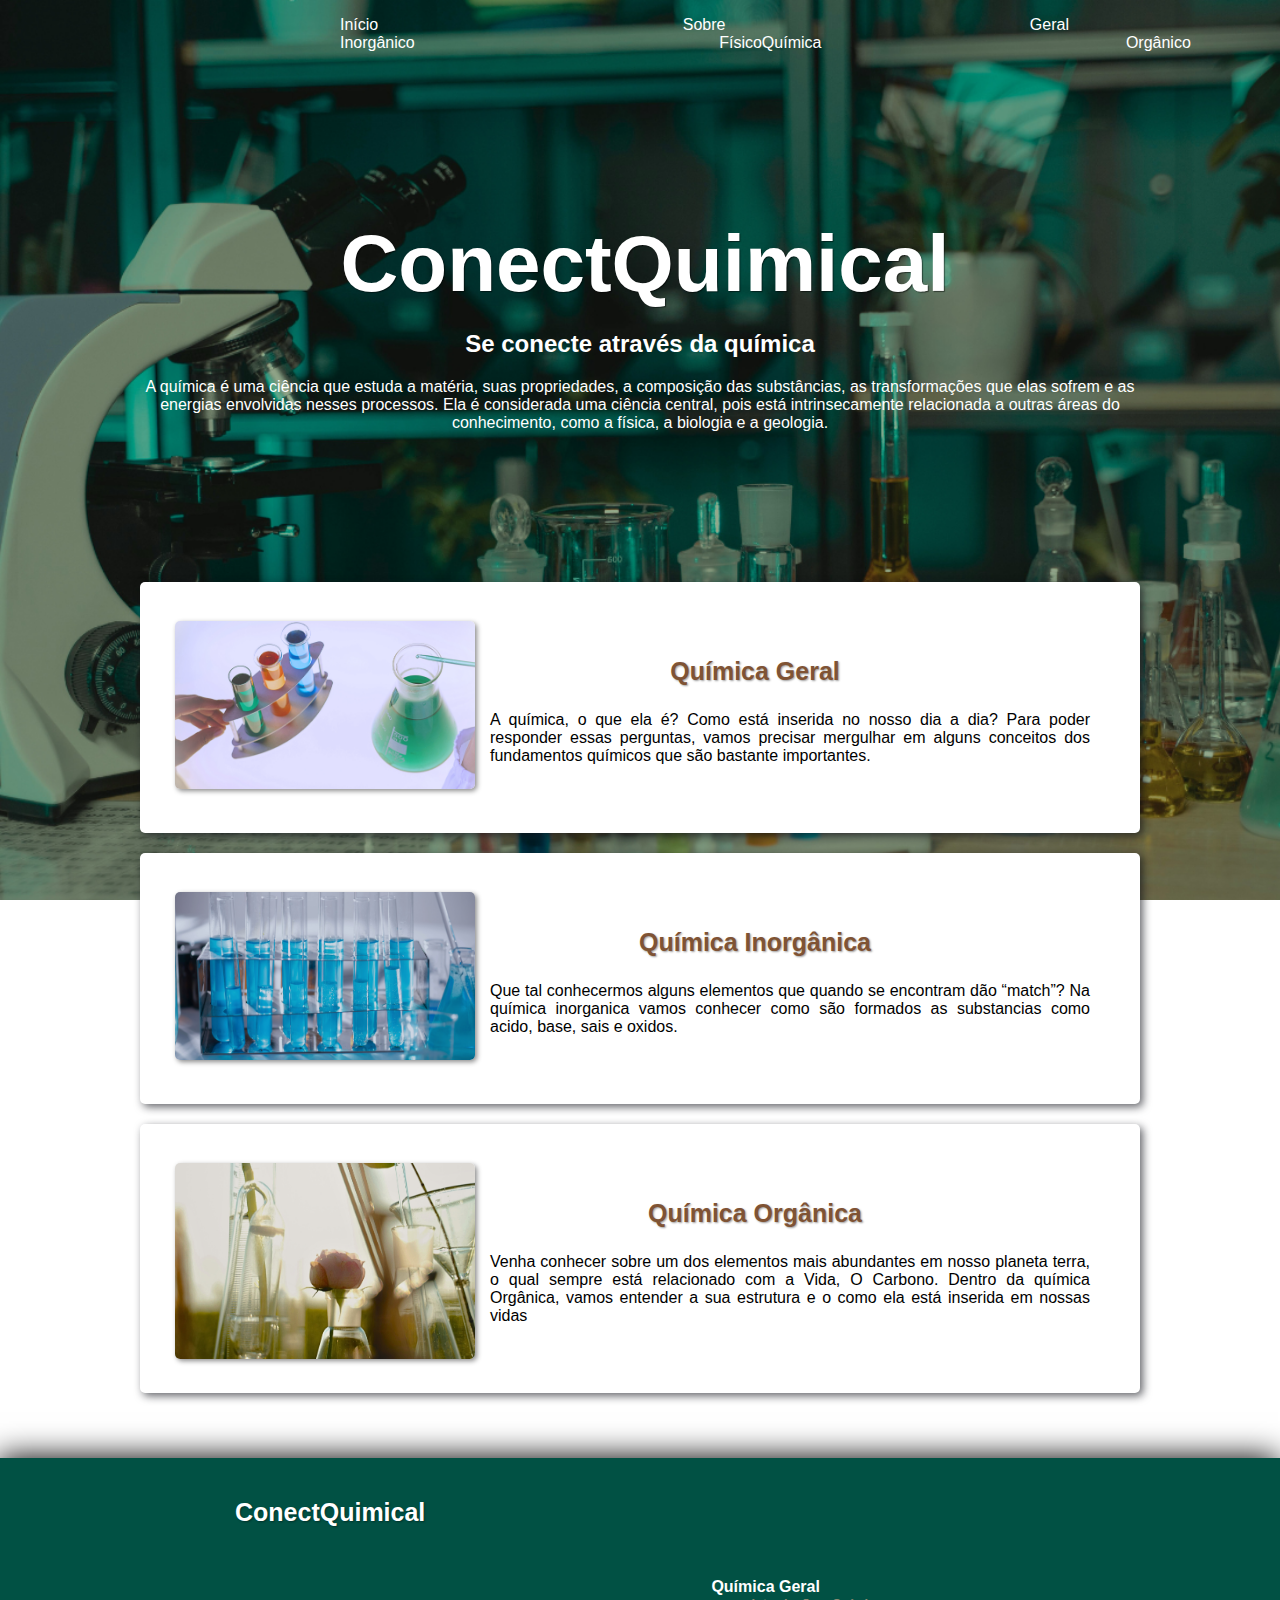
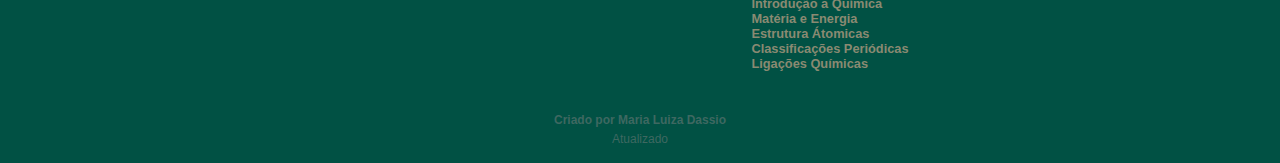
<file: index.html>
<!DOCTYPE html>
<html lang="pt-br">
<head>
    <meta charset="UTF-8">
    <meta name="viewport" content="width=device-width, initial-scale=1.0">
    <link rel="stylesheet" href="style/index.css">
    <title>ConectQuimical</title>
</head>
<body>
    <header>
        <nav>
            <ul id="menu">
                <li><a href="index.html">Início</a></li>
                <li><a href="pg2-sobre.html">Sobre</a></li>
                <li><a href="pg3-geral.html">Geral</a></li>
                <li><a href="pg4-inorganic.html">Inorgânico</a></li>
                <li><a href="pg5-fisicoquimica.html">FísicoQuímica</a></li>
                <li><a href="pg6-organic.html">Orgânico</a></li>
            </ul>
        </nav>
    </header>

    <main>
        
            <section class="titulo">
                <h1>ConectQuimical</h1>
                
                    <h2>Se conecte através da química</h2>
                    <p>A química é uma ciência que estuda a matéria, suas propriedades, a composição das substâncias, as transformações que elas sofrem e as energias envolvidas nesses processos. Ela é considerada uma ciência central, pois está intrinsecamente relacionada a outras áreas do conhecimento, como a física, a biologia e a geologia.</p>
            </section>
           
        
        
            <section>
            <article class="intro">
                <h3>Química Geral</h3>
                <tr>
                    <img src="imagens/geral.png" alt="geral">
                    <p class="text-subject">A química, o que ela é? Como está inserida no nosso dia a dia? Para poder responder essas perguntas, vamos precisar mergulhar em alguns conceitos dos fundamentos químicos que são bastante importantes.</p>
                    <a href="pg3-geral.html">Ver Mais</a>
                </tr>
            </article>
        
        
        
            <article class="intro">
                <h3>Química Inorgânica</h3>
                <tr>
                    <img src="imagens/inorganica.png" alt="inorganica">
                    <p class="text-subject">Que tal conhecermos alguns elementos que quando se encontram dão “match”? Na química inorganica vamos conhecer como são formados as substancias como acido, base, sais e oxidos.</p>
                    <a href="pg4-inorganic.html">Ver Mais</a>
                </tr>
            </article>

        
        
            <article class="intro">
                <h3>Química Orgânica</h3>
                <tr>
                    <img src="imagens/organica.png" alt="organica" class="organic">
                   <p class="text-subject">Venha conhecer sobre um dos elementos mais abundantes em nosso planeta terra, o qual sempre está relacionado com a Vida, O Carbono. Dentro da química Orgânica, vamos entender a sua estrutura e o como ela está inserida em nossas vidas</p>
                   <a href="pg5-organic.html">Ver Mais</a>
                </tr>
            </article>
        </section>
    </main>
    
    <footer>
        <h3 class="h3-rodape">ConectQuimical</h3>
            
                <section class="section-rodape">
                    <ul class="ul-rodape">
                        <li class="li-rodape"><a href="menu/pg3-geral/pg3-geral.html" class="a-rodape">Química Geral</a></li>
                            <ol><a href="" class="a-rodape">Introdução a Química</a></ol>
                            <ol><a href="" class="a-rodape">Matéria e Energia</a></ol>
                            <ol><a href="" class="a-rodape">Estrutura Átomicas</a></ol>
                            <ol><a href="" class="a-rodape">Classificações Periódicas</a></ol>
                            <ol><a href="" class="a-rodape">Ligações Químicas</a></ol>
                    </ul>
                </section>

                <aside>
                    <h4>Criado por Maria Luiza Dassio</h4>
                    <p class="aside-rodape">Atualizado</p>
                </aside>

                <!--<section class="section-rodape">
                    <ul class="ul-rodape">
                        <li class="li-rodape"><a href="" class="a-rodape">Química Inorgânica</a></li>
                            <ol></ol>
                    </ul>
                    </section>

                    <section class="section-rodape">
                        <ul class="ul-rodape">
                            <li class="li-rodape"><a href="" class="a-rodape">Química Fisica-Quimica</a></li>
                                <ol></ol>
                        </ul>
                    </section>

                    <section class="section-rodape">
                        <ul class="ul-rodape">
                            <li class="li-rodape"><a href="" class="a-rodape">Química Oragânica</a></li>
                                <ol><a href="" class="a-rodape"></a></ol>
                        </ul>
                    </section>-->
            
    </footer>
   
</body>
</html>
</file>
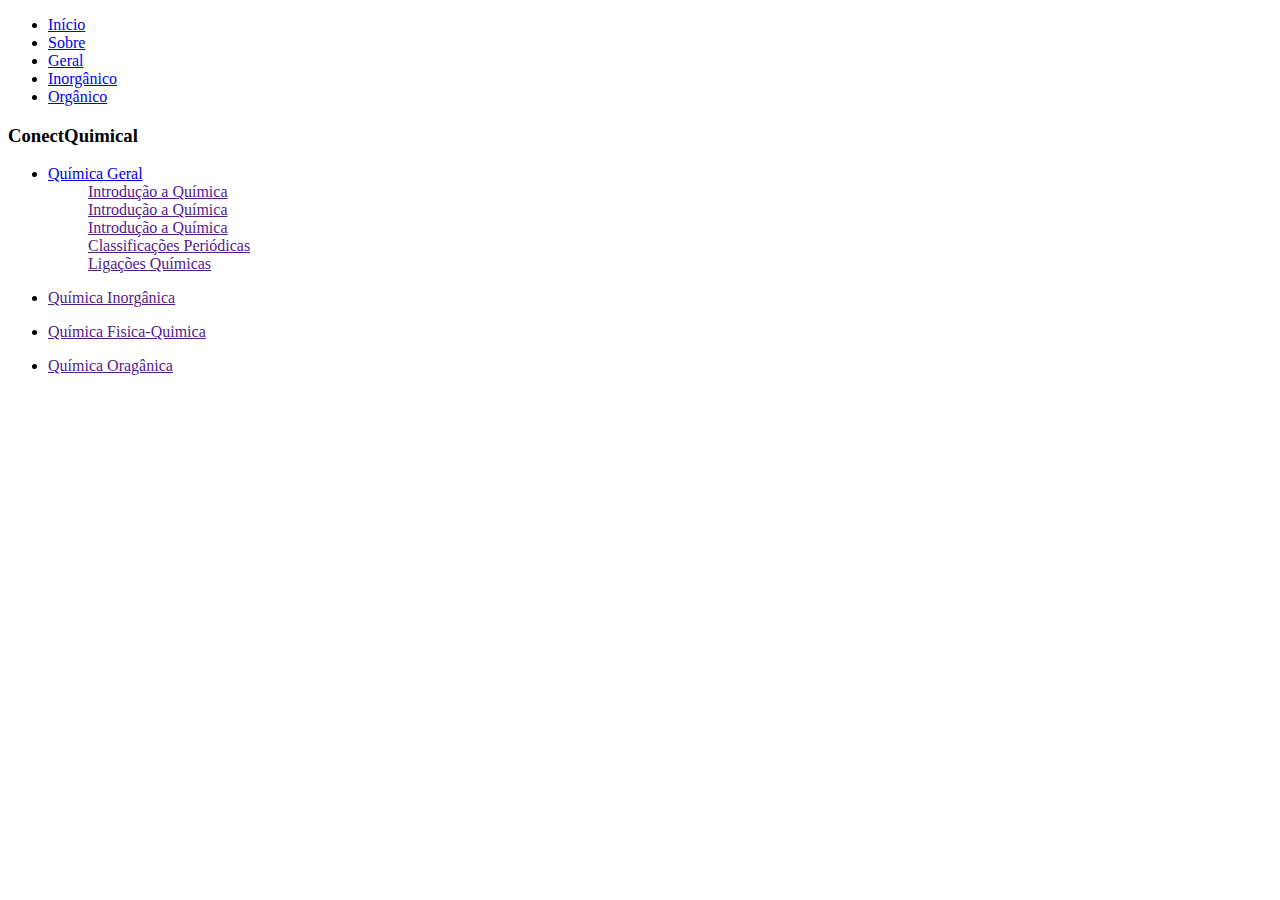
<file: pg2-sobre.html>
<!DOCTYPE html>
<html lang="pt-br">
<head>
    <meta charset="UTF-8">
    <meta name="viewport" content="width=device-width, initial-scale=1.0">
    <title>ConectQuimica ❘ Sobre</title>
</head>
<body>

   <header>
       
            <nav>
                <ul id="menu">
                    <li><a href="index.html">Início</a></li>
                    <li><a href="menu/">Sobre</a></li>
                    <li><a href="pg3-geral.html">Geral</a></li>
                    <li><a href="pg4-inorganic.html">Inorgânico</a></li>
                    <li><a href="pg5-organic.html">Orgânico</a></li>
                </ul>
            </nav>
   </header>
    
    














    <footer>
        <h3 class="h3-rodape">ConectQuimical</h3>
            
                <section class="section-rodape">
                    <ul class="ul-rodape">
                        <li class="li-rodape"><a href="menu/pg3-geral/pg3-geral.html" class="a-rodape">Química Geral</a></li>
                            <ol><a href="" class="a-rodape">Introdução a Química</a></ol>
                            <ol><a href="" class="a-rodape">Introdução a Química</a></ol>
                            <ol><a href="" class="a-rodape">Introdução a Química</a></ol>
                            <ol><a href="" class="a-rodape">Classificações Periódicas</a></ol>
                            <ol><a href="" class="a-rodape">Ligações Químicas</a></ol>
                    </ul>
                </section>

                <section class="section-rodape">
                    <ul class="ul-rodape">
                        <li class="li-rodape"><a href="" class="a-rodape">Química Inorgânica</a></li>
                            <ol></ol>
                    </ul>
                    </section>

                    <section class="section-rodape">
                        <ul class="ul-rodape">
                            <li class="li-rodape"><a href="" class="a-rodape">Química Fisica-Quimica</a></li>
                                <ol></ol>
                        </ul>
                    </section>

                    <section class="section-rodape">
                        <ul class="ul-rodape">
                            <li class="li-rodape"><a href="" class="a-rodape">Química Oragânica</a></li>
                                <ol><a href="" class="a-rodape"></a></ol>
                        </ul>
                    </section>
            
    </footer>
</body>
</html>
</file>
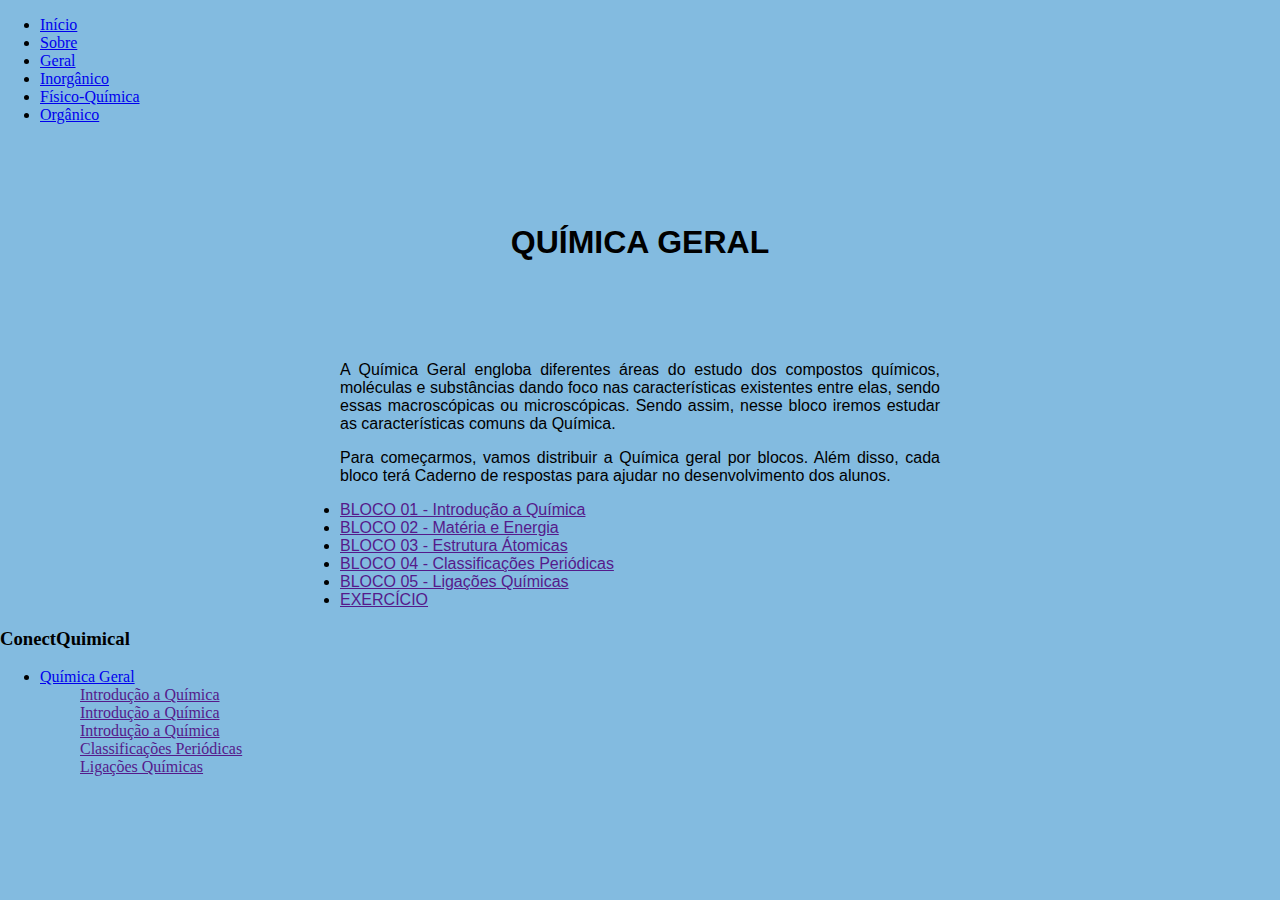
<file: pg3-geral.html>
<!DOCTYPE html>
<html lang="pt-br">
<head>
    <meta charset="UTF-8">
    <meta name="viewport" content="width=device-width, initial-scale=1.0">
    <title>ConectQuimica ❘ GERAL</title>
    <link rel="stylesheet" href="style/pg3-geral.css">
</head>
<body>
    <header>
        <nav>
            <ul id="menu">
                <li><a href="index.html">Início</a></li>
                <li><a href="pg2-sobre.html">Sobre</a></li>
                <li><a href="pg3-geral.html">Geral</a></li>
                <li><a href="pg4-inorganic.html">Inorgânico</a></li>
                <li><a href="pg5-fisicoquimica.html">Físico-Química</a></li>
                <li><a href="pg5-organic.html">Orgânico</a></li>
            </ul>
        </nav>

    </header>
    <main>
        
        <section>
        <h1>QUÍMICA GERAL</h1>
        </section>
    

        <section id="principal">
           
            <article class="text">
                <p>A Química Geral engloba  diferentes áreas do estudo dos compostos químicos, moléculas e substâncias dando foco nas características existentes entre elas, sendo essas macroscópicas ou microscópicas. Sendo assim, nesse bloco iremos estudar as características comuns da Química.</p>
                <p>Para começarmos, vamos distribuir a Química geral por blocos. Além disso, cada bloco terá Caderno de respostas para ajudar no desenvolvimento dos alunos.</p>
            </article>

            <article class="assuntos">
                <nav>
                    <li><a href="">BLOCO 01 - Introdução a Química</a></li>
                    <li><a href="">BLOCO 02 - Matéria e Energia</a></li>
                    <li><a href="">BLOCO 03 - Estrutura Átomicas</a></li>
                    <li><a href="">BLOCO 04 - Classificações Periódicas</a></li>
                    <li><a href="">BLOCO 05 - Ligações Químicas</a></li>
                    <li><a href="">EXERCÍCIO</a></li>
                </nav>
            </article>
        </section>
    </main>


    <footer>
        <h3 class="h3-rodape">ConectQuimical</h3>
            
                <section class="section-rodape">
                    <ul class="ul-rodape">
                        <li class="li-rodape"><a href="menu/pg3-geral/pg3-geral.html" class="a-rodape">Química Geral</a></li>
                            <ol><a href="" class="a-rodape">Introdução a Química</a></ol>
                            <ol><a href="" class="a-rodape">Introdução a Química</a></ol>
                            <ol><a href="" class="a-rodape">Introdução a Química</a></ol>
                            <ol><a href="" class="a-rodape">Classificações Periódicas</a></ol>
                            <ol><a href="" class="a-rodape">Ligações Químicas</a></ol>
                    </ul>
                </section>

               <!-- <section class="section-rodape">
                    <ul class="ul-rodape">
                        <li class="li-rodape"><a href="" class="a-rodape">Química Inorgânica</a></li>
                            <ol></ol>
                    </ul>
                    </section>

                    <section class="section-rodape">
                        <ul class="ul-rodape">
                            <li class="li-rodape"><a href="" class="a-rodape">Química Fisica-Quimica</a></li>
                                <ol></ol>
                        </ul>
                    </section>

                    <section class="section-rodape">
                        <ul class="ul-rodape">
                            <li class="li-rodape"><a href="" class="a-rodape">Química Oragânica</a></li>
                                <ol><a href="" class="a-rodape"></a></ol>
                        </ul>
                    </section>-->
            
    </footer>
    
</body>
</html>
</file>
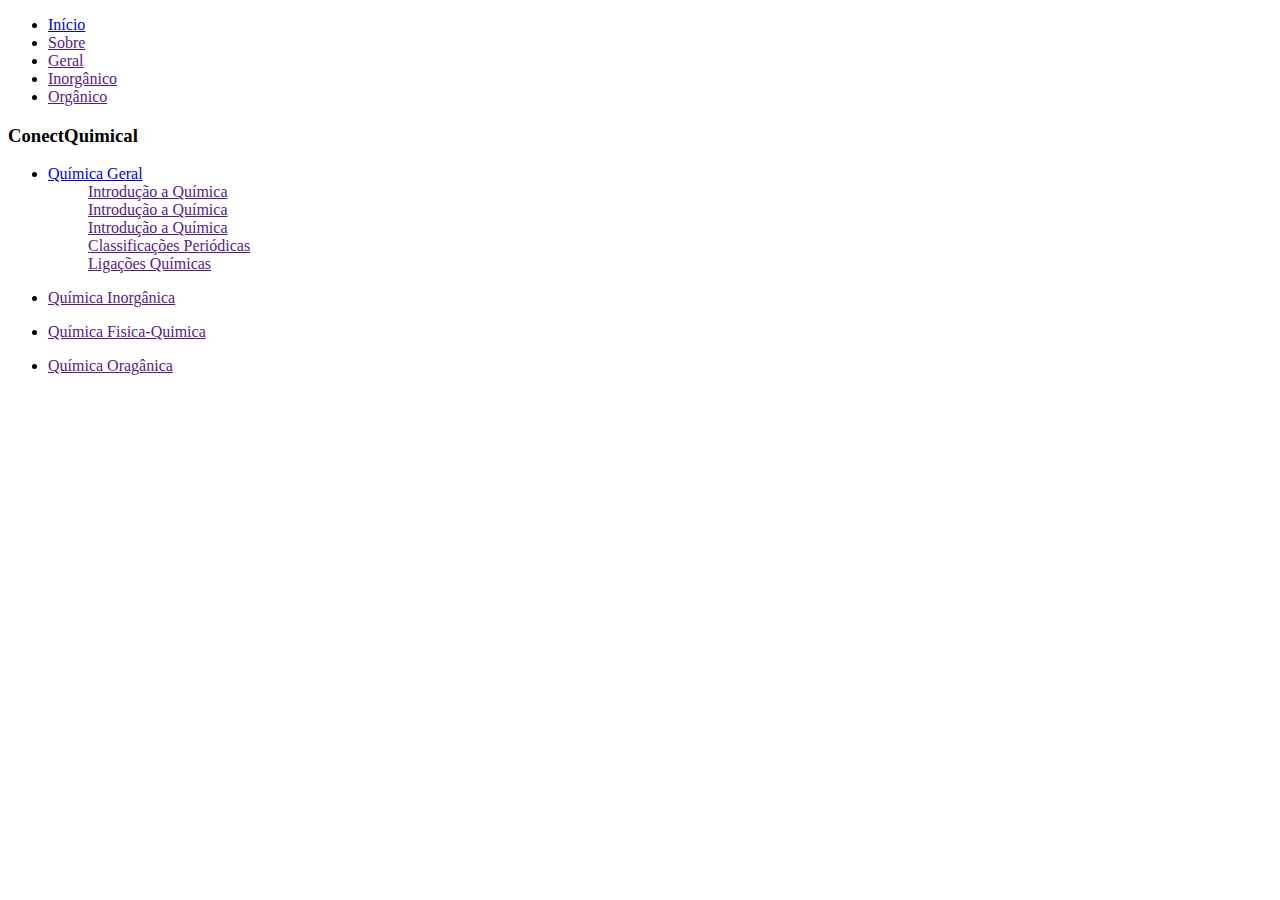
<file: pg4-inorganic.html>
<!DOCTYPE html>
<html lang="pt-br">
<head>
    <meta charset="UTF-8">
    <meta name="viewport" content="width=device-width, initial-scale=1.0">
    <title>ConectQuimica ❘ INORGANICO</title>
</head>
<body>

    <header>
        <nav>
            <ul id="menu">
                <li><a href="index.html">Início</a></li>
                <li><a href="">Sobre</a></li>
                <li><a href="">Geral</a></li>
                <li><a href="">Inorgânico</a></li>
                <li><a href="">Orgânico</a></li>
            </ul>
        </nav>
</header>
    








<footer>
    <h3 class="h3-rodape">ConectQuimical</h3>
        
            <section class="section-rodape">
                <ul class="ul-rodape">
                    <li class="li-rodape"><a href="menu/pg3-geral/pg3-geral.html" class="a-rodape">Química Geral</a></li>
                        <ol><a href="" class="a-rodape">Introdução a Química</a></ol>
                        <ol><a href="" class="a-rodape">Introdução a Química</a></ol>
                        <ol><a href="" class="a-rodape">Introdução a Química</a></ol>
                        <ol><a href="" class="a-rodape">Classificações Periódicas</a></ol>
                        <ol><a href="" class="a-rodape">Ligações Químicas</a></ol>
                </ul>
            </section>

            <section class="section-rodape">
                <ul class="ul-rodape">
                    <li class="li-rodape"><a href="" class="a-rodape">Química Inorgânica</a></li>
                        <ol></ol>
                </ul>
                </section>

                <section class="section-rodape">
                    <ul class="ul-rodape">
                        <li class="li-rodape"><a href="" class="a-rodape">Química Fisica-Quimica</a></li>
                            <ol></ol>
                    </ul>
                </section>

                <section class="section-rodape">
                    <ul class="ul-rodape">
                        <li class="li-rodape"><a href="" class="a-rodape">Química Oragânica</a></li>
                            <ol><a href="" class="a-rodape"></a></ol>
                    </ul>
                </section>
        
</footer>
</body>
</html>
</file>
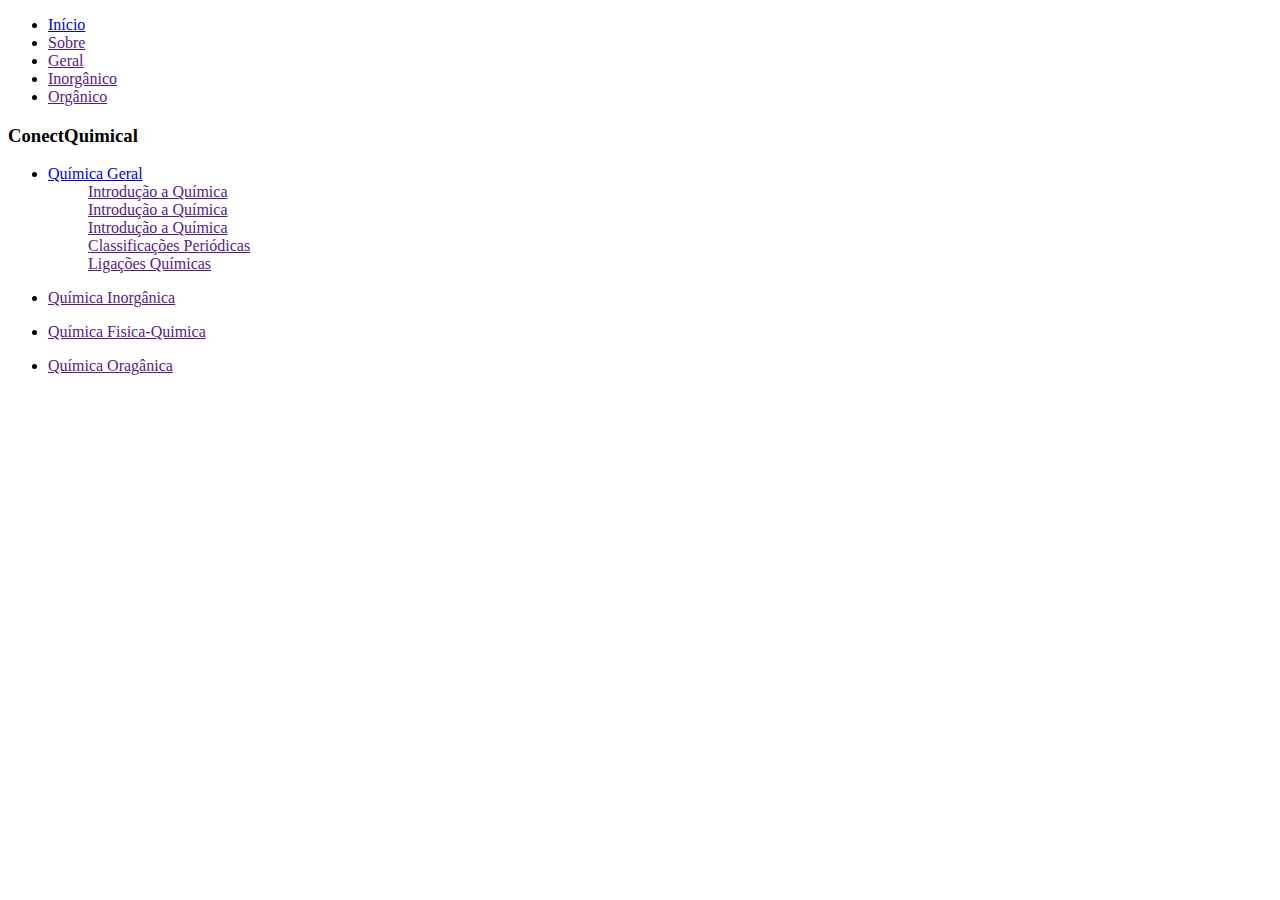
<file: pg5-fisicoquimica.html>
<!DOCTYPE html>
<html lang="pt-br">
<head>
    <meta charset="UTF-8">
    <meta name="viewport" content="width=device-width, initial-scale=1.0">
    <title>ConectQuimica ❘ ORGANICO</title>
</head>
<body>

    <header>
       
        <nav>
            <ul id="menu">
                <li><a href="index.html">Início</a></li>
                <li><a href="">Sobre</a></li>
                <li><a href="">Geral</a></li>
                <li><a href="">Inorgânico</a></li>
                <li><a href="">Orgânico</a></li>
            </ul>
        </nav>
</header>
    








<footer>
    <h3 class="h3-rodape">ConectQuimical</h3>
        
            <section class="section-rodape">
                <ul class="ul-rodape">
                    <li class="li-rodape"><a href="menu/pg3-geral/pg3-geral.html" class="a-rodape">Química Geral</a></li>
                        <ol><a href="" class="a-rodape">Introdução a Química</a></ol>
                        <ol><a href="" class="a-rodape">Introdução a Química</a></ol>
                        <ol><a href="" class="a-rodape">Introdução a Química</a></ol>
                        <ol><a href="" class="a-rodape">Classificações Periódicas</a></ol>
                        <ol><a href="" class="a-rodape">Ligações Químicas</a></ol>
                </ul>
            </section>

            <section class="section-rodape">
                <ul class="ul-rodape">
                    <li class="li-rodape"><a href="" class="a-rodape">Química Inorgânica</a></li>
                        <ol></ol>
                </ul>
                </section>

                <section class="section-rodape">
                    <ul class="ul-rodape">
                        <li class="li-rodape"><a href="" class="a-rodape">Química Fisica-Quimica</a></li>
                            <ol></ol>
                    </ul>
                </section>

                <section class="section-rodape">
                    <ul class="ul-rodape">
                        <li class="li-rodape"><a href="" class="a-rodape">Química Oragânica</a></li>
                            <ol><a href="" class="a-rodape"></a></ol>
                    </ul>
                </section>
        
</footer>
</body>
</html>
</file>
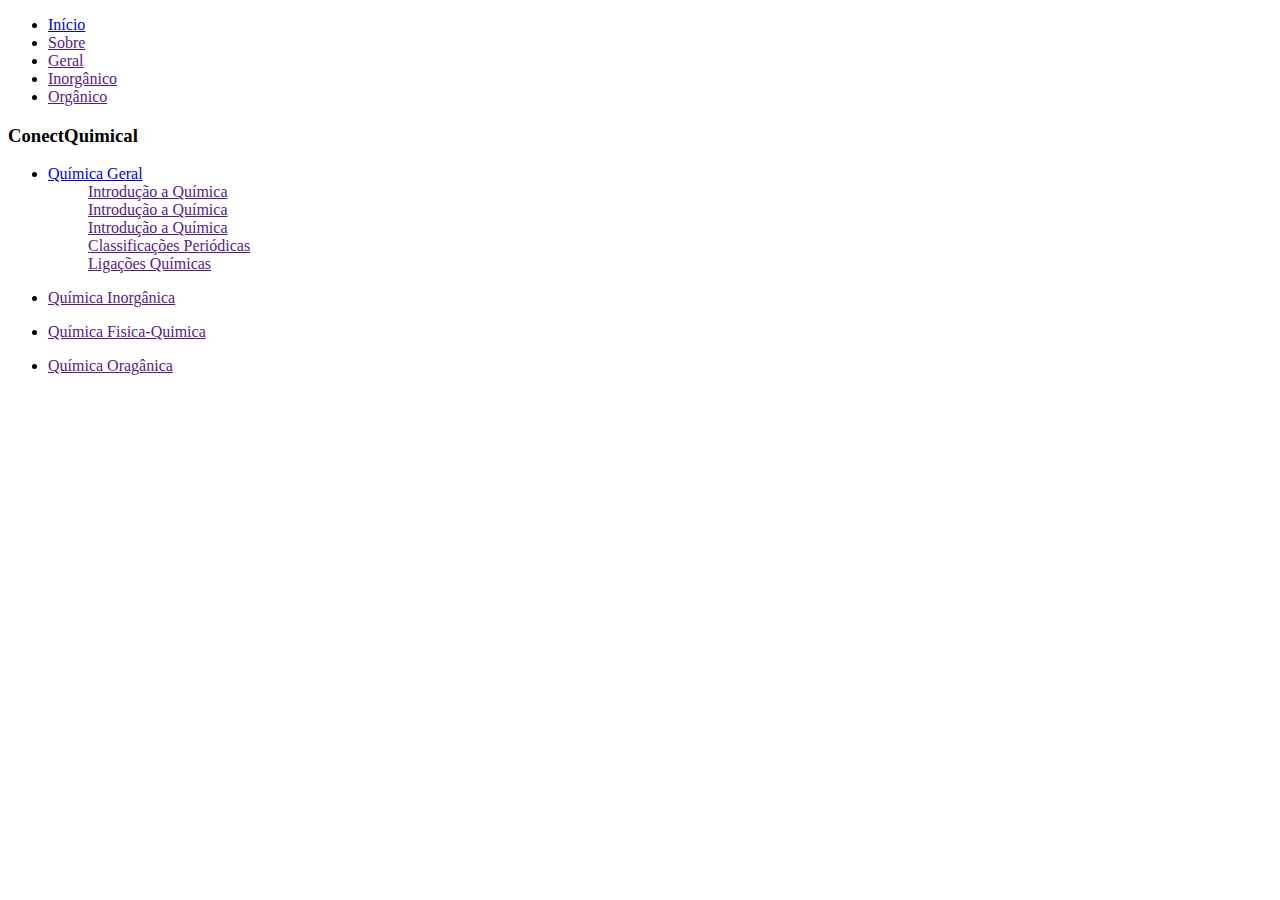
<file: pg6-organic.html>
<!DOCTYPE html>
<html lang="pt-br">
<head>
    <meta charset="UTF-8">
    <meta name="viewport" content="width=device-width, initial-scale=1.0">
    <title>ConectQuimica ❘ ORGANICO</title>
</head>
<body>

    <header>
       
        <nav>
            <ul id="menu">
                <li><a href="index.html">Início</a></li>
                <li><a href="">Sobre</a></li>
                <li><a href="">Geral</a></li>
                <li><a href="">Inorgânico</a></li>
                <li><a href="">Orgânico</a></li>
            </ul>
        </nav>
</header>
  


<footer>
    <h3 class="h3-rodape">ConectQuimical</h3>
        
            <section class="section-rodape">
                <ul class="ul-rodape">
                    <li class="li-rodape"><a href="menu/pg3-geral/pg3-geral.html" class="a-rodape">Química Geral</a></li>
                        <ol><a href="" class="a-rodape">Introdução a Química</a></ol>
                        <ol><a href="" class="a-rodape">Introdução a Química</a></ol>
                        <ol><a href="" class="a-rodape">Introdução a Química</a></ol>
                        <ol><a href="" class="a-rodape">Classificações Periódicas</a></ol>
                        <ol><a href="" class="a-rodape">Ligações Químicas</a></ol>
                </ul>
            </section>

            <section class="section-rodape">
                <ul class="ul-rodape">
                    <li class="li-rodape"><a href="" class="a-rodape">Química Inorgânica</a></li>
                        <ol></ol>
                </ul>
                </section>

                <section class="section-rodape">
                    <ul class="ul-rodape">
                        <li class="li-rodape"><a href="" class="a-rodape">Química Fisica-Quimica</a></li>
                            <ol></ol>
                    </ul>
                </section>

                <section class="section-rodape">
                    <ul class="ul-rodape">
                        <li class="li-rodape"><a href="" class="a-rodape">Química Oragânica</a></li>
                            <ol><a href="" class="a-rodape"></a></ol>
                    </ul>
                </section>
        
</footer>
</body>
</html>
</file>
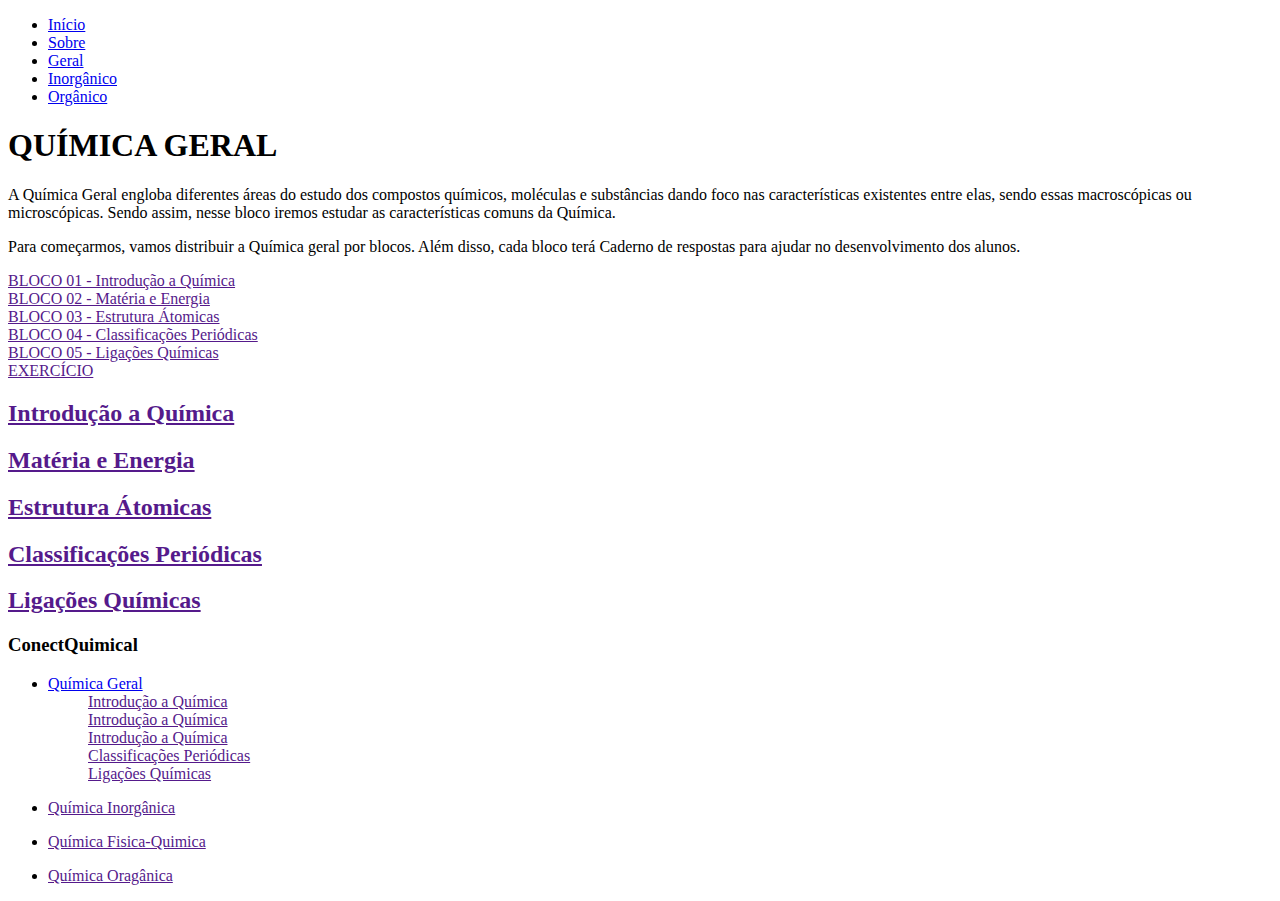
<file: menu/pg3-geral/pg3-geral.html>
<!DOCTYPE html>
<html lang="pt-br">
<head>
    <meta charset="UTF-8">
    <meta name="viewport" content="width=device-width, initial-scale=1.0">
    <title>ConectQuimica ❘ GERAL</title>
    <nav>
        <ul id="menu">
            <li><a href="index.html">Início</a></li>
            <li><a href="pg2-sobre.html">Sobre</a></li>
            <li><a href="pg3-geral.html">Geral</a></li>
            <li><a href="pg4-inorganic.html">Inorgânico</a></li>
            <li><a href="pg5-organic.html">Orgânico</a></li>
        </ul>
    </nav>
</head>
<body>
    <main id="entrada">
        
        
        <h1>QUÍMICA GERAL</h1>

    </main>

    <div>
        <p>A Química Geral engloba  diferentes áreas do estudo dos compostos químicos, moléculas e substâncias dando foco nas características existentes entre elas, sendo essas macroscópicas ou microscópicas. Sendo assim, nesse bloco iremos estudar as características comuns da Química.</p>

        <p>Para começarmos, vamos distribuir a Química geral por blocos. Além disso, cada bloco terá Caderno de respostas para ajudar no desenvolvimento dos alunos.</p>

        <nav class="block">
            <li><a href="">BLOCO 01 - Introdução a Química</a></li>
            <li><a href="">BLOCO 02 - Matéria e Energia</a></li>
            <li><a href="">BLOCO 03 - Estrutura Átomicas</a></li>
            <li><a href="">BLOCO 04 - Classificações Periódicas</a></li>
            <li><a href="">BLOCO 05 - Ligações Químicas</a></li>
            <li><a href="">EXERCÍCIO</a></li>
        </nav>

    </div>

    <div class="bloco">
        <h2><a href="">Introdução a Química</a></h2>

        <h2><a href="">Matéria e Energia</a></h2>

        <h2><a href="">Estrutura Átomicas</a></h2>

        <h2><a href="">Classificações Periódicas</a></h2>

        <h2><a href="">Ligações Químicas</a></h2>

    </div>



    <footer>
        <h3 class="h3-rodape">ConectQuimical</h3>
            
                <section class="section-rodape">
                    <ul class="ul-rodape">
                        <li class="li-rodape"><a href="menu/pg3-geral/pg3-geral.html" class="a-rodape">Química Geral</a></li>
                            <ol><a href="" class="a-rodape">Introdução a Química</a></ol>
                            <ol><a href="" class="a-rodape">Introdução a Química</a></ol>
                            <ol><a href="" class="a-rodape">Introdução a Química</a></ol>
                            <ol><a href="" class="a-rodape">Classificações Periódicas</a></ol>
                            <ol><a href="" class="a-rodape">Ligações Químicas</a></ol>
                    </ul>
                </section>

                <section class="section-rodape">
                    <ul class="ul-rodape">
                        <li class="li-rodape"><a href="" class="a-rodape">Química Inorgânica</a></li>
                            <ol></ol>
                    </ul>
                    </section>

                    <section class="section-rodape">
                        <ul class="ul-rodape">
                            <li class="li-rodape"><a href="" class="a-rodape">Química Fisica-Quimica</a></li>
                                <ol></ol>
                        </ul>
                    </section>

                    <section class="section-rodape">
                        <ul class="ul-rodape">
                            <li class="li-rodape"><a href="" class="a-rodape">Química Oragânica</a></li>
                                <ol><a href="" class="a-rodape"></a></ol>
                        </ul>
                    </section>
            
    </footer>
    
</body>
</html>
</file>
<file: style/index.css>
@charset"utf-8";



/*
- esse nivel que farei o menu com os 'OL' sumindo e so aparecendo quando o cursor esta em cima no 'ul'
.ul-rodape > ol {
    display:none;
}
.ul-rodape:hover > ol{
    display: block;
}
    esse foi feito para o rodapé (footer)
*/

/*CORPO*/
body{
    background-image: url(../imagens/ConectQuimical.png);
    background-attachment: fixed;
    background-repeat: no-repeat;
    background-size:  cover; 
    margin: 0;
}


/*MENU*/
header{
    margin: 0;
    font-family: Arial, Helvetica, sans-serif;
}
#menu{
    list-style: none;
}
li{
    display: inline-block;

}
a{
    text-decoration: none;
    color: white;
}

/*TITULO SITE*/
h1{
    width: 1000px;
    font-family: Arial, Helvetica, sans-serif;
    text-align: center;
    margin: auto;
    padding-top: 150px;   
    font-size: 80px;
    color: white;
    text-shadow: 1px 1px 1px rgba(0, 0, 0, 0.507);
}

.titulo{
    width: 990px;
    font-family: Arial, Helvetica, sans-serif;
    text-align: center;
    color: white;
    margin: auto;
    margin-bottom: 150px;   

}

/*INTRODUÇÃO*/
.intro{
    background-color: white;
    width: 900px;
    margin: auto;
    margin-top: 20px;
    padding: 50px;
    padding-bottom: 50px;
    border-radius: 5px;
    box-shadow: 3px 3px 8px #0c0e16a2;
    font-family: Arial, Helvetica, sans-serif;
}
h3{
    text-align: center;
    text-shadow: 1px 1px 2px rgba(0, 0, 0, 0.39) ;
    color: #7f5334;
    font-size: 25px;
    padding-left: 230px;
}
img{
    width:300px;
    position: absolute;
    margin: auto;
    margin-left: -15px;
    margin-top: -90px;
    box-shadow: 2px 2px 5px rgba(0, 0, 0, 0.459);
    border-radius: 5px;
}

.text-subject{
    margin: auto;
    margin-left: 300px;
    text-align: justify;
}
a{
    margin-left: 300px;
}

/*FOOTER(RODAPÉ)*/
footer{
    background-color:#015144;
    box-shadow: -2px -1px 30px black;
    text-align: center;
    padding: 5px;
    margin-top: 65px;
}   

.h3-rodape{
    padding-top: 10px;
    font-family: Arial, Helvetica, sans-serif;
    text-align: left;
    color: white;
}
.section-rodape{
    display: inline-block;
    padding: 10px;
    text-align: left;
    font-family: Arial, Helvetica, sans-serif;
    font-weight: bold;
    
}

.li-rodape{
    list-style: none;
}

.a-rodape{    
    text-decoration: none;
    color:white;
}
.a-rodape:hover{
    color: #001c19;
    display: block;
}
.a-rodape:focus{
    color: #001c19;
}
.a-rodape:visited{
    color: #8a8a72;
}
ol{
    font-size: 0.8em;
}

aside{
    font-size: 12px;
    font-family: Arial, Helvetica, sans-serif;
    color: #3e6861;
}
h4{
    margin-bottom: 5px;
}
.aside-rodape{
    margin-top: 5px;
}
</file>
<file: style/pg3-geral.css>
body{
    background: #83bbe0;
    margin: 0;
}


/*PRINCIPAL*/
main{
    font-family: Arial, Helvetica, sans-serif;
    margin:auto;
    width: 600px;
}
h1{
   text-align: center;
    margin: 100px 50px;
}
.text{
    text-align: justify;
}
</file>
